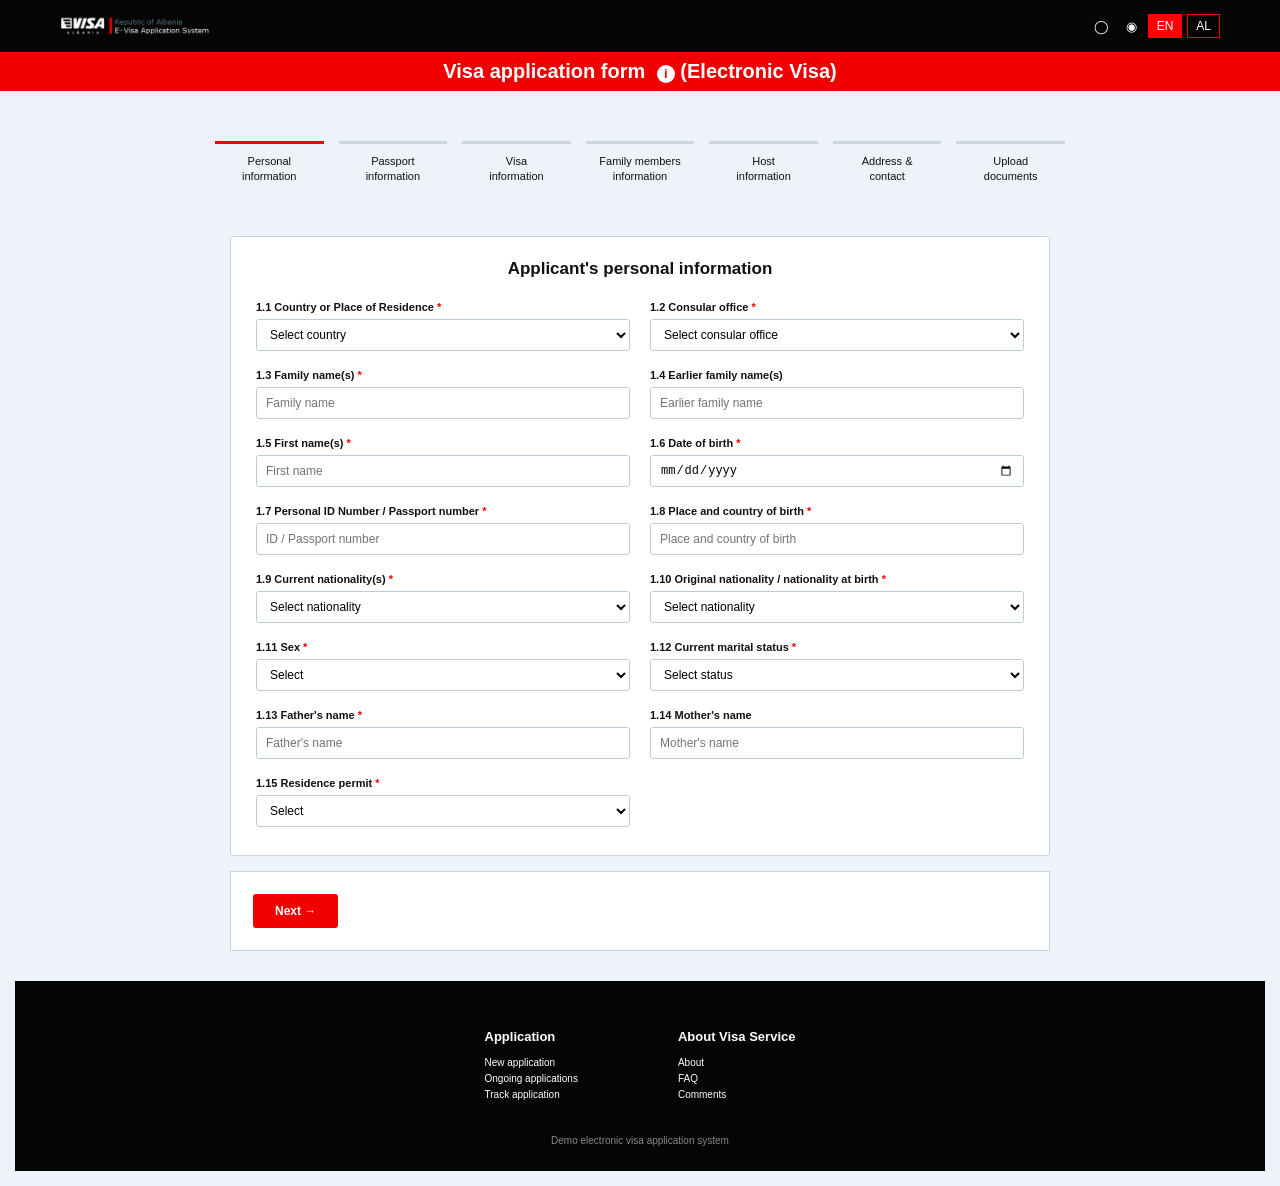
<file: application.html>
<!DOCTYPE html>
<html>

<head>

    <meta charset="UTF-8">
    <meta name="viewport" content="width=device-width, initial-scale=1.0">

    <title>Visa Application - Demo</title>

    <link rel="stylesheet" href="./css/apply.css">

</head>
<body>

<!-- =========================
     TOP HEADER
========================= -->

<header class="top-header">

    <div class="header-inner">

        <a href="./index.html" class="logo-link">
            <img src="./img/main.png" alt="Visa Service" class="logo">
        </a>

        <div class="header-right">

            <button class="icon-btn">◯</button>
            <button class="icon-btn">◉</button>

            <button class="language active">EN</button>
            <button class="language">AL</button>

        </div>

    </div>

</header>


<!-- RED TITLE BAR -->

<div class="title-bar">

    <h1>
        Visa application form
        <span class="info-icon">i</span>
        <span>(Electronic Visa)</span>
    </h1>

</div>


<!-- =========================
     7 STEP NAVIGATION
========================= -->

<section class="steps-wrapper">
<!-- =========================
     7 STEP NAVIGATION
========================= -->

<section class="steps-wrapper">

    <div class="steps">

        <div class="step active">
            <div class="step-line"></div>
            <span>Personal<br>information</span>
        </div>

        <div class="step">
            <div class="step-line"></div>
            <span>Passport<br>information</span>
        </div>

        <div class="step">
            <div class="step-line"></div>
            <span>Visa<br>information</span>
        </div>

        <div class="step">
            <div class="step-line"></div>
            <span>Family members<br>information</span>
        </div>

        <div class="step">
            <div class="step-line"></div>
            <span>Host<br>information</span>
        </div>

        <div class="step">
            <div class="step-line"></div>
            <span>Address &amp;<br>contact</span>
        </div>

        <div class="step">
            <div class="step-line"></div>
            <span>Upload<br>documents</span>
        </div>

    </div>

</section>


<!-- =========================
     STEP 2: PERSONAL INFORMATION
========================= -->

<main class="application-container">

    <form id="personalForm">

        <div class="form-card" id="personalStep">

            <h2>Applicant's personal information</h2>


            <div class="form-grid">

                <!-- 1.1 -->
                <div class="field">
                    <label>
                        1.1 Country or Place of Residence
                        <span class="required">*</span>
                    </label>

<select required>
    <option value="">Select country</option>
    <option>Afghanistan</option>
    <option>Albania</option>
    <option>Algeria</option>
    <option>Andorra</option>
    <option>Angola</option>
    <option>Antigua and Barbuda</option>
    <option>Argentina</option>
    <option>Armenia</option>
    <option>Australia</option>
    <option>Austria</option>
    <option>Azerbaijan</option>
    <option>Bahamas</option>
    <option>Bahrain</option>
    <option>Bangladesh</option>
    <option>Barbados</option>
    <option>Belarus</option>
    <option>Belgium</option>
    <option>Belize</option>
    <option>Benin</option>
    <option>Bhutan</option>
    <option>Bolivia</option>
    <option>Bosnia and Herzegovina</option>
    <option>Botswana</option>
    <option>Brazil</option>
    <option>Brunei</option>
    <option>Bulgaria</option>
    <option>Burkina Faso</option>
    <option>Burundi</option>
    <option>Cabo Verde</option>
    <option>Cambodia</option>
    <option>Cameroon</option>
    <option>Canada</option>
    <option>Central African Republic</option>
    <option>Chad</option>
    <option>Chile</option>
    <option>China</option>
    <option>Colombia</option>
    <option>Comoros</option>
    <option>Congo</option>
    <option>Costa Rica</option>
    <option>Côte d'Ivoire</option>
    <option>Croatia</option>
    <option>Cuba</option>
    <option>Cyprus</option>
    <option>Czechia</option>
    <option>Denmark</option>
    <option>Djibouti</option>
    <option>Dominica</option>
    <option>Dominican Republic</option>
    <option>Ecuador</option>
    <option>Egypt</option>
    <option>El Salvador</option>
    <option>Equatorial Guinea</option>
    <option>Eritrea</option>
    <option>Estonia</option>
    <option>Eswatini</option>
    <option>Ethiopia</option>
    <option>Fiji</option>
    <option>Finland</option>
    <option>France</option>
    <option>Gabon</option>
    <option>Gambia</option>
    <option>Georgia</option>
    <option>Germany</option>
    <option>Ghana</option>
    <option>Greece</option>
    <option>Grenada</option>
    <option>Guatemala</option>
    <option>Guinea</option>
    <option>Guinea-Bissau</option>
    <option>Guyana</option>
    <option>Haiti</option>
    <option>Honduras</option>
    <option>Hungary</option>
    <option>Iceland</option>
    <option>India</option>
    <option>Indonesia</option>
    <option>Iran</option>
    <option>Iraq</option>
    <option>Ireland</option>
    <option>Israel</option>
    <option>Italy</option>
    <option>Jamaica</option>
    <option>Japan</option>
    <option>Jordan</option>
    <option>Kazakhstan</option>
    <option>Kenya</option>
    <option>Kiribati</option>
    <option>Kuwait</option>
    <option>Kyrgyzstan</option>
    <option>Laos</option>
    <option>Latvia</option>
    <option>Lebanon</option>
    <option>Lesotho</option>
    <option>Liberia</option>
    <option>Libya</option>
    <option>Liechtenstein</option>
    <option>Lithuania</option>
    <option>Luxembourg</option>
    <option>Madagascar</option>
    <option>Malawi</option>
    <option>Malaysia</option>
    <option>Maldives</option>
    <option>Mali</option>
    <option>Malta</option>
    <option>Marshall Islands</option>
    <option>Mauritania</option>
    <option>Mauritius</option>
    <option>Mexico</option>
    <option>Micronesia</option>
    <option>Moldova</option>
    <option>Monaco</option>
    <option>Mongolia</option>
    <option>Montenegro</option>
    <option>Morocco</option>
    <option>Mozambique</option>
    <option>Myanmar</option>
    <option>Namibia</option>
    <option>Nauru</option>
    <option>Nepal</option>
    <option>Netherlands</option>
    <option>New Zealand</option>
    <option>Nicaragua</option>
    <option>Niger</option>
    <option>Nigeria</option>
    <option>North Korea</option>
    <option>North Macedonia</option>
    <option>Norway</option>
    <option>Oman</option>
    <option>Pakistan</option>
    <option>Palau</option>
    <option>Palestine</option>
    <option>Panama</option>
    <option>Papua New Guinea</option>
    <option>Paraguay</option>
    <option>Peru</option>
    <option>Philippines</option>
    <option>Poland</option>
    <option>Portugal</option>
    <option>Qatar</option>
    <option>Romania</option>
    <option>Russia</option>
    <option>Rwanda</option>
    <option>Saint Kitts and Nevis</option>
    <option>Saint Lucia</option>
    <option>Saint Vincent and the Grenadines</option>
    <option>Samoa</option>
    <option>San Marino</option>
    <option>Sao Tome and Principe</option>
    <option>Saudi Arabia</option>
    <option>Senegal</option>
    <option>Serbia</option>
    <option>Seychelles</option>
    <option>Sierra Leone</option>
    <option>Singapore</option>
    <option>Slovakia</option>
    <option>Slovenia</option>
    <option>Solomon Islands</option>
    <option>Somalia</option>
    <option>South Africa</option>
    <option>South Korea</option>
    <option>South Sudan</option>
    <option>Spain</option>
    <option>Sri Lanka</option>
    <option>Sudan</option>
    <option>Suriname</option>
    <option>Sweden</option>
    <option>Switzerland</option>
    <option>Syria</option>
    <option>Tajikistan</option>
    <option>Tanzania</option>
    <option>Thailand</option>
    <option>Timor-Leste</option>
    <option>Togo</option>
    <option>Tonga</option>
    <option>Trinidad and Tobago</option>
    <option>Tunisia</option>
    <option>Türkiye</option>
    <option>Turkmenistan</option>
    <option>Tuvalu</option>
    <option>Uganda</option>
    <option>Ukraine</option>
    <option>United Arab Emirates</option>
    <option>United Kingdom</option>
    <option>United States</option>
    <option>Uruguay</option>
    <option>Uzbekistan</option>
    <option>Vanuatu</option>
    <option>Vatican City</option>
    <option>Venezuela</option>
    <option>Vietnam</option>
    <option>Yemen</option>
    <option>Zambia</option>
    <option>Zimbabwe</option>
</select>
                </div>


                <!-- 1.2 -->
                <div class="field">
                    <label>
                        1.2 Consular office
                        <span class="required">*</span>
                    </label>

                    <select required>
        <option value="">Select consular office</option>

        <option value="tirana">Tirana</option>
        <option value="istanbul">Istanbul</option>
        <option value="athens">Athens</option>
        <option value="rome">Rome</option>
        <option value="berlin">Berlin</option>
        <option value="paris">Paris</option>
        <option value="london">London</option>
        <option value="vienna">Vienna</option>
        <option value="brussels">Brussels</option>
        <option value="sofia">Sofia</option>
        <option value="belgrade">Belgrade</option>
        <option value="skopje">Skopje</option>
        <option value="podgorica">Podgorica</option>
        <option value="pristina">Pristina</option>
        <option value="bucharest">Bucharest</option>
        <option value="budapest">Budapest</option>
        <option value="warsaw">Warsaw</option>
        <option value="madrid">Madrid</option>
        <option value="lisbon">Lisbon</option>
        <option value="zagreb">Zagreb</option>
        <option value="sarajevo">Sarajevo</option>
        <option value="ankara">Ankara</option>
        <option value="new-delhi">New Delhi</option>
        <option value="islamabad">Islamabad</option>
        <option value="beijing">Beijing</option>
        <option value="tokyo">Tokyo</option>
        <option value="washington">Washington, D.C.</option>
        <option value="ottawa">Ottawa</option>
        <option value="canberra">Canberra</option>
                    </select>
                </div>


                <!-- 1.3 -->
                <div class="field">
                    <label>
                        1.3 Family name(s)
                        <span class="required">*</span>
                    </label>

                    <input type="text" placeholder="Family name" required>
                </div>


                <!-- 1.4 -->
                <div class="field">
                    <label>1.4 Earlier family name(s)</label>

                    <input type="text" placeholder="Earlier family name" required>
                </div>


                <!-- 1.5 -->
                <div class="field">
                    <label>
                        1.5 First name(s)
                        <span class="required">*</span>
                    </label>

                    <input type="text" placeholder="First name" required>
                </div>


                <!-- 1.6 -->
                <div class="field">
                    <label>
                        1.6 Date of birth
                        <span class="required">*</span>
                    </label>

                    <input type="date" required>
                </div>


                <!-- 1.7 -->
                <div class="field">
                    <label>
                        1.7 Personal ID Number / Passport number
                        <span class="required">*</span>
                    </label>

                    <input type="text" placeholder="ID / Passport number" required>
                </div>


                <!-- 1.8 -->
                <div class="field">
                    <label>
                        1.8 Place and country of birth
                        <span class="required">*</span>
                    </label>

                    <input type="text" placeholder="Place and country of birth" required>
                </div>


                <!-- 1.9 -->
                <div class="field">
                    <label>
                        1.9 Current nationality(s)
                        <span class="required">*</span>
                    </label>

                    <select required>
                        <option value="">Select nationality</option>
    <option>Afghanistan</option>
    <option>Albania</option>
    <option>Algeria</option>
    <option>Andorra</option>
    <option>Angola</option>
    <option>Antigua and Barbuda</option>
    <option>Argentina</option>
    <option>Armenia</option>
    <option>Australia</option>
    <option>Austria</option>
    <option>Azerbaijan</option>
    <option>Bahamas</option>
    <option>Bahrain</option>
    <option>Bangladesh</option>
    <option>Barbados</option>
    <option>Belarus</option>
    <option>Belgium</option>
    <option>Belize</option>
    <option>Benin</option>
    <option>Bhutan</option>
    <option>Bolivia</option>
    <option>Bosnia and Herzegovina</option>
    <option>Botswana</option>
    <option>Brazil</option>
    <option>Brunei</option>
    <option>Bulgaria</option>
    <option>Burkina Faso</option>
    <option>Burundi</option>
    <option>Cabo Verde</option>
    <option>Cambodia</option>
    <option>Cameroon</option>
    <option>Canada</option>
    <option>Central African Republic</option>
    <option>Chad</option>
    <option>Chile</option>
    <option>China</option>
    <option>Colombia</option>
    <option>Comoros</option>
    <option>Congo</option>
    <option>Costa Rica</option>
    <option>Côte d'Ivoire</option>
    <option>Croatia</option>
    <option>Cuba</option>
    <option>Cyprus</option>
    <option>Czechia</option>
    <option>Denmark</option>
    <option>Djibouti</option>
    <option>Dominica</option>
    <option>Dominican Republic</option>
    <option>Ecuador</option>
    <option>Egypt</option>
    <option>El Salvador</option>
    <option>Equatorial Guinea</option>
    <option>Eritrea</option>
    <option>Estonia</option>
    <option>Eswatini</option>
    <option>Ethiopia</option>
    <option>Fiji</option>
    <option>Finland</option>
    <option>France</option>
    <option>Gabon</option>
    <option>Gambia</option>
    <option>Georgia</option>
    <option>Germany</option>
    <option>Ghana</option>
    <option>Greece</option>
    <option>Grenada</option>
    <option>Guatemala</option>
    <option>Guinea</option>
    <option>Guinea-Bissau</option>
    <option>Guyana</option>
    <option>Haiti</option>
    <option>Honduras</option>
    <option>Hungary</option>
    <option>Iceland</option>
    <option>India</option>
    <option>Indonesia</option>
    <option>Iran</option>
    <option>Iraq</option>
    <option>Ireland</option>
    <option>Israel</option>
    <option>Italy</option>
    <option>Jamaica</option>
    <option>Japan</option>
    <option>Jordan</option>
    <option>Kazakhstan</option>
    <option>Kenya</option>
    <option>Kiribati</option>
    <option>Kuwait</option>
    <option>Kyrgyzstan</option>
    <option>Laos</option>
    <option>Latvia</option>
    <option>Lebanon</option>
    <option>Lesotho</option>
    <option>Liberia</option>
    <option>Libya</option>
    <option>Liechtenstein</option>
    <option>Lithuania</option>
    <option>Luxembourg</option>
    <option>Madagascar</option>
    <option>Malawi</option>
    <option>Malaysia</option>
    <option>Maldives</option>
    <option>Mali</option>
    <option>Malta</option>
    <option>Marshall Islands</option>
    <option>Mauritania</option>
    <option>Mauritius</option>
    <option>Mexico</option>
    <option>Micronesia</option>
    <option>Moldova</option>
    <option>Monaco</option>
    <option>Mongolia</option>
    <option>Montenegro</option>
    <option>Morocco</option>
    <option>Mozambique</option>
    <option>Myanmar</option>
    <option>Namibia</option>
    <option>Nauru</option>
    <option>Nepal</option>
    <option>Netherlands</option>
    <option>New Zealand</option>
    <option>Nicaragua</option>
    <option>Niger</option>
    <option>Nigeria</option>
    <option>North Korea</option>
    <option>North Macedonia</option>
    <option>Norway</option>
    <option>Oman</option>
    <option>Pakistan</option>
    <option>Palau</option>
    <option>Palestine</option>
    <option>Panama</option>
    <option>Papua New Guinea</option>
    <option>Paraguay</option>
    <option>Peru</option>
    <option>Philippines</option>
    <option>Poland</option>
    <option>Portugal</option>
    <option>Qatar</option>
    <option>Romania</option>
    <option>Russia</option>
    <option>Rwanda</option>
    <option>Saint Kitts and Nevis</option>
    <option>Saint Lucia</option>
    <option>Saint Vincent and the Grenadines</option>
    <option>Samoa</option>
    <option>San Marino</option>
    <option>Sao Tome and Principe</option>
    <option>Saudi Arabia</option>
    <option>Senegal</option>
    <option>Serbia</option>
    <option>Seychelles</option>
    <option>Sierra Leone</option>
    <option>Singapore</option>
    <option>Slovakia</option>
    <option>Slovenia</option>
    <option>Solomon Islands</option>
    <option>Somalia</option>
    <option>South Africa</option>
    <option>South Korea</option>
    <option>South Sudan</option>
    <option>Spain</option>
    <option>Sri Lanka</option>
    <option>Sudan</option>
    <option>Suriname</option>
    <option>Sweden</option>
    <option>Switzerland</option>
    <option>Syria</option>
    <option>Tajikistan</option>
    <option>Tanzania</option>
    <option>Thailand</option>
    <option>Timor-Leste</option>
    <option>Togo</option>
    <option>Tonga</option>
    <option>Trinidad and Tobago</option>
    <option>Tunisia</option>
    <option>Türkiye</option>
    <option>Turkmenistan</option>
    <option>Tuvalu</option>
    <option>Uganda</option>
    <option>Ukraine</option>
    <option>United Arab Emirates</option>
    <option>United Kingdom</option>
    <option>United States</option>
    <option>Uruguay</option>
    <option>Uzbekistan</option>
    <option>Vanuatu</option>
    <option>Vatican City</option>
    <option>Venezuela</option>
    <option>Vietnam</option>
    <option>Yemen</option>
    <option>Zambia</option>
    <option>Zimbabwe</option>
                    </select>
                </div>


                <!-- 1.10 -->
                <div class="field">
                    <label>
                        1.10 Original nationality / nationality at birth
                        <span class="required">*</span>
                    </label>

                    <select required>
                        <option value="">Select nationality</option>
    <option>Afghanistan</option>
    <option>Albania</option>
    <option>Algeria</option>
    <option>Andorra</option>
    <option>Angola</option>
    <option>Antigua and Barbuda</option>
    <option>Argentina</option>
    <option>Armenia</option>
    <option>Australia</option>
    <option>Austria</option>
    <option>Azerbaijan</option>
    <option>Bahamas</option>
    <option>Bahrain</option>
    <option>Bangladesh</option>
    <option>Barbados</option>
    <option>Belarus</option>
    <option>Belgium</option>
    <option>Belize</option>
    <option>Benin</option>
    <option>Bhutan</option>
    <option>Bolivia</option>
    <option>Bosnia and Herzegovina</option>
    <option>Botswana</option>
    <option>Brazil</option>
    <option>Brunei</option>
    <option>Bulgaria</option>
    <option>Burkina Faso</option>
    <option>Burundi</option>
    <option>Cabo Verde</option>
    <option>Cambodia</option>
    <option>Cameroon</option>
    <option>Canada</option>
    <option>Central African Republic</option>
    <option>Chad</option>
    <option>Chile</option>
    <option>China</option>
    <option>Colombia</option>
    <option>Comoros</option>
    <option>Congo</option>
    <option>Costa Rica</option>
    <option>Côte d'Ivoire</option>
    <option>Croatia</option>
    <option>Cuba</option>
    <option>Cyprus</option>
    <option>Czechia</option>
    <option>Denmark</option>
    <option>Djibouti</option>
    <option>Dominica</option>
    <option>Dominican Republic</option>
    <option>Ecuador</option>
    <option>Egypt</option>
    <option>El Salvador</option>
    <option>Equatorial Guinea</option>
    <option>Eritrea</option>
    <option>Estonia</option>
    <option>Eswatini</option>
    <option>Ethiopia</option>
    <option>Fiji</option>
    <option>Finland</option>
    <option>France</option>
    <option>Gabon</option>
    <option>Gambia</option>
    <option>Georgia</option>
    <option>Germany</option>
    <option>Ghana</option>
    <option>Greece</option>
    <option>Grenada</option>
    <option>Guatemala</option>
    <option>Guinea</option>
    <option>Guinea-Bissau</option>
    <option>Guyana</option>
    <option>Haiti</option>
    <option>Honduras</option>
    <option>Hungary</option>
    <option>Iceland</option>
    <option>India</option>
    <option>Indonesia</option>
    <option>Iran</option>
    <option>Iraq</option>
    <option>Ireland</option>
    <option>Israel</option>
    <option>Italy</option>
    <option>Jamaica</option>
    <option>Japan</option>
    <option>Jordan</option>
    <option>Kazakhstan</option>
    <option>Kenya</option>
    <option>Kiribati</option>
    <option>Kuwait</option>
    <option>Kyrgyzstan</option>
    <option>Laos</option>
    <option>Latvia</option>
    <option>Lebanon</option>
    <option>Lesotho</option>
    <option>Liberia</option>
    <option>Libya</option>
    <option>Liechtenstein</option>
    <option>Lithuania</option>
    <option>Luxembourg</option>
    <option>Madagascar</option>
    <option>Malawi</option>
    <option>Malaysia</option>
    <option>Maldives</option>
    <option>Mali</option>
    <option>Malta</option>
    <option>Marshall Islands</option>
    <option>Mauritania</option>
    <option>Mauritius</option>
    <option>Mexico</option>
    <option>Micronesia</option>
    <option>Moldova</option>
    <option>Monaco</option>
    <option>Mongolia</option>
    <option>Montenegro</option>
    <option>Morocco</option>
    <option>Mozambique</option>
    <option>Myanmar</option>
    <option>Namibia</option>
    <option>Nauru</option>
    <option>Nepal</option>
    <option>Netherlands</option>
    <option>New Zealand</option>
    <option>Nicaragua</option>
    <option>Niger</option>
    <option>Nigeria</option>
    <option>North Korea</option>
    <option>North Macedonia</option>
    <option>Norway</option>
    <option>Oman</option>
    <option>Pakistan</option>
    <option>Palau</option>
    <option>Palestine</option>
    <option>Panama</option>
    <option>Papua New Guinea</option>
    <option>Paraguay</option>
    <option>Peru</option>
    <option>Philippines</option>
    <option>Poland</option>
    <option>Portugal</option>
    <option>Qatar</option>
    <option>Romania</option>
    <option>Russia</option>
    <option>Rwanda</option>
    <option>Saint Kitts and Nevis</option>
    <option>Saint Lucia</option>
    <option>Saint Vincent and the Grenadines</option>
    <option>Samoa</option>
    <option>San Marino</option>
    <option>Sao Tome and Principe</option>
    <option>Saudi Arabia</option>
    <option>Senegal</option>
    <option>Serbia</option>
    <option>Seychelles</option>
    <option>Sierra Leone</option>
    <option>Singapore</option>
    <option>Slovakia</option>
    <option>Slovenia</option>
    <option>Solomon Islands</option>
    <option>Somalia</option>
    <option>South Africa</option>
    <option>South Korea</option>
    <option>South Sudan</option>
    <option>Spain</option>
    <option>Sri Lanka</option>
    <option>Sudan</option>
    <option>Suriname</option>
    <option>Sweden</option>
    <option>Switzerland</option>
    <option>Syria</option>
    <option>Tajikistan</option>
    <option>Tanzania</option>
    <option>Thailand</option>
    <option>Timor-Leste</option>
    <option>Togo</option>
    <option>Tonga</option>
    <option>Trinidad and Tobago</option>
    <option>Tunisia</option>
    <option>Türkiye</option>
    <option>Turkmenistan</option>
    <option>Tuvalu</option>
    <option>Uganda</option>
    <option>Ukraine</option>
    <option>United Arab Emirates</option>
    <option>United Kingdom</option>
    <option>United States</option>
    <option>Uruguay</option>
    <option>Uzbekistan</option>
    <option>Vanuatu</option>
    <option>Vatican City</option>
    <option>Venezuela</option>
    <option>Vietnam</option>
    <option>Yemen</option>
    <option>Zambia</option>
    <option>Zimbabwe</option>
                    </select>
                </div>


                <!-- 1.11 -->
                <div class="field">
                    <label>
                        1.11 Sex
                        <span class="required">*</span>
                    </label>

                    <select required>
                        <option value="">Select</option>
                        <option>Male</option>
                        <option>Female</option>
                    </select>
                </div>


                <!-- 1.12 -->
                <div class="field">
                    <label>
                        1.12 Current marital status
                        <span class="required">*</span>
                    </label>

                    <select required>
                        <option value="">Select status</option>
                        <option>Single</option>
                        <option>Married</option>
                        <option>Divorced</option>
                        <option>Widowed</option>
                    </select>
                </div>


                <!-- 1.13 -->
                <div class="field">
                    <label>
                        1.13 Father's name
                        <span class="required">*</span>
                    </label>

                    <input type="text" placeholder="Father's name" required>
                </div>


                <!-- 1.14 -->
                <div class="field">
                    <label>1.14 Mother's name</label>

                    <input type="text" placeholder="Mother's name" required>
                </div>


                <!-- 1.15 -->
                <div class="field">
                    <label>
                        1.15 Residence permit
                        <span class="required">*</span>
                    </label>

                    <select required>
                        <option value="">Select</option>
                        <option>Yes</option>
                        <option>No</option>
                    </select>
                </div>

            </div>

        </div>


        <!-- NEXT BUTTON -->

        <div class="navigation-card">

            <button type="button" id="nextButton" class="next-button">
                Next →
            </button>

        </div>
<!-- =========================
     STEP 3 - PASSPORT INFORMATION
========================= -->

<div class="form-card" id="passportStep" style="display:none;">

    <h2>Applicant's passport information</h2>

    <div class="form-grid">

        <div class="field">
            <label>
                2.1 Passport type
                <span class="required">*</span>
            </label>

            <select id="passportType" required>
                <option value="">Select passport type</option>
                <option>Ordinary passport</option>
                <option>Diplomatic passport</option>
                <option>Official passport</option>
                <option>Service passport</option>
                <option>Special passport</option>
            </select>
        </div>


        <div class="field">
            <label>
                2.2 Passport number
                <span class="required">*</span>
            </label>

            <input
                type="text"
                id="passportNumber"
                placeholder="Enter passport number"
                required
            >
        </div>


        <div class="field">
            <label>
                2.3 Issuing country
                <span class="required">*</span>
            </label>

            <select id="issuingCountry" required>
                <option value="">Select issuing country</option>
                <option>Afghanistan</option>
                <option>Albania</option>
                <option>Australia</option>
                <option>Austria</option>
                <option>Belgium</option>
                <option>Canada</option>
                <option>China</option>
                <option>Denmark</option>
                <option>France</option>
                <option>Germany</option>
                <option>Greece</option>
                <option>India</option>
                <option>Italy</option>
                <option>Netherlands</option>
                <option>New Zealand</option>
                <option>Norway</option>
                <option>Pakistan</option>
                <option>Poland</option>
                <option>Portugal</option>
                <option>Saudi Arabia</option>
                <option>Serbia</option>
                <option>Spain</option>
                <option>Sweden</option>
                <option>Switzerland</option>
                <option>Türkiye</option>
                <option>United Arab Emirates</option>
                <option>United Kingdom</option>
                <option>United States</option>
            </select>
        </div>


        <div class="field">
            <label>
                2.4 Issuing authority
                <span class="required">*</span>
            </label>

            <input
                type="text"
                id="issuingAuthority"
                placeholder="Enter issuing authority"
                required
            >
        </div>


        <div class="field">
            <label>
                2.5 Date of issue
                <span class="required">*</span>
            </label>

            <input type="date" id="issueDate" required>
        </div>


        <div class="field">
            <label>
                2.6 Date of expiry
                <span class="required">*</span>
            </label>

            <input type="date" id="expiryDate" required>
        </div>


        <div class="field">
            <label>
                2.7 Place of issue
                <span class="required">*</span>
            </label>

            <input
                type="text"
                id="placeOfIssue"
                placeholder="Enter place of issue"
                required
            >
        </div>


        <div class="field">
            <label>
                2.8 Previous passport
            </label>

            <select id="previousPassport">
                <option value="">Select</option>
                <option>Yes</option>
                <option>No</option>
            </select>
        </div>

    </div>

    <div class="navigation-card">

        <button
            type="button"
            id="backToPersonal"
            class="next-button"
        >
            ← Back
        </button>

        <button
            type="button"
            id="passportNextButton"
            class="next-button"
        >
            Next →
        </button>

    </div>

</div>
<!-- =========================================
     STEP 3 — VISA INFORMATION
========================================= -->

<div class="form-card" id="visaStep" style="display:none;">

    <h2>Visa information</h2>

    <div class="form-grid">

        <!-- 3.1 -->
        <div class="field">
            <label>
                3.1 Visa type
                <span class="required">*</span>
            </label>

            <select id="visaType" required>
                <option value="">Select visa type</option>
                <option>Electronic Visa</option>
                <option>Visa Type "A"</option>
                <option>Visa Type "C"</option>
                <option>Visa Type "D"</option>
            </select>
        </div>


        <!-- 3.2 -->
        <div class="field">
            <label>
                3.2 Purpose of travel
                <span class="required">*</span>
            </label>

            <select id="travelPurpose" required>
                <option value="">Select purpose</option>
                <option>Tourism</option>
                <option>Business</option>
                <option>Family visit</option>
                <option>Study</option>
                <option>Employment</option>
                <option>Transit</option>
                <option>Other</option>
            </select>
        </div>


        <!-- 3.3 -->
        <div class="field">
            <label>
                3.3 Intended date of arrival
                <span class="required">*</span>
            </label>

            <input
                type="date"
                id="arrivalDate"
                required
            >
        </div>


        <!-- 3.4 -->
        <div class="field">
            <label>
                3.4 Intended date of departure
                <span class="required">*</span>
            </label>

            <input
                type="date"
                id="departureDate"
                required
            >
        </div>


        <!-- 3.5 -->
        <div class="field">
            <label>
                3.5 Number of entries
                <span class="required">*</span>
            </label>

            <select id="entries" required>
                <option value="">Select</option>
                <option>Single entry</option>
                <option>Double entry</option>
                <option>Multiple entries</option>
            </select>
        </div>


        <!-- 3.6 -->
        <div class="field">
            <label>
                3.6 Duration of stay
                <span class="required">*</span>
            </label>

            <input
                type="text"
                id="durationOfStay"
                placeholder="Enter duration of stay"
                required
            >
        </div>

    </div>


    <!-- NAVIGATION -->

    <div class="navigation-card">

        <button
            type="button"
            id="backToPassport"
            class="next-button"
        >
            ← Back
        </button>

        <button
            type="button"
            id="visaNextButton"
            class="next-button"
        >
            Next →
        </button>

    </div>

</div>        
<!-- =========================================
     STEP 4 — FAMILY MEMBERS INFORMATION
========================================= -->

<div class="form-card" id="familyStep" style="display:none;">

    <h2>Family members information</h2>


    <!-- =====================================
         FATHER INFORMATION
    ====================================== -->

    <div class="family-subsection">

        <h3>Father information</h3>

        <div class="form-grid">

            <div class="field">
                <label>4.1 Father's last name</label>

                <input
                    type="text"
                    id="fatherLastName"
                    placeholder="Last name"
                >
            </div>

            <div class="field">
                <label>4.2 Father's first name</label>

                <input
                    type="text"
                    id="fatherFirstName"
                    placeholder="First name"
                >
            </div>

        </div>

    </div>


    <!-- =====================================
         MOTHER INFORMATION
    ====================================== -->

    <div class="family-subsection">

        <h3>Mother information</h3>

        <div class="form-grid">

            <div class="field">
                <label>4.3 Mother's last name</label>

                <input
                    type="text"
                    id="motherLastName"
                    placeholder="Last name"
                >
            </div>

            <div class="field">
                <label>4.4 Mother's first name</label>

                <input
                    type="text"
                    id="motherFirstName"
                    placeholder="First name"
                >
            </div>

        </div>

    </div>


    <!-- =====================================
         MARITAL STATUS
    ====================================== -->

    <div class="family-subsection">

        <div class="form-grid">

            <div class="field">

                <label>
                    4.5 Current marital status
                    <span class="required">*</span>
                </label>

                <select id="familyMaritalStatus" required>

                    <option value="">
                        Select status
                    </option>

                    <option value="single">
                        Single
                    </option>

                    <option value="married">
                        Married
                    </option>

                    <option value="divorced">
                        Divorced
                    </option>

                    <option value="widowed">
                        Widowed
                    </option>

                </select>

            </div>

        </div>

    </div>


    <!-- =====================================
         SPOUSE INFORMATION
         ONLY VISIBLE WHEN MARRIED
    ====================================== -->

    <div
        id="spouseSection"
        class="family-subsection"
        style="display:none;"
    >

        <h3>Spouse information</h3>

        <div class="form-grid">

            <div class="field">

                <label>
                    4.6 Spouse's last name
                    <span class="required">*</span>
                </label>

                <input
                    type="text"
                    id="spouseLastName"
                    placeholder="Last name"
                >

            </div>


            <div class="field">

                <label>
                    4.7 Spouse's first name
                    <span class="required">*</span>
                </label>

                <input
                    type="text"
                    id="spouseFirstName"
                    placeholder="First name"
                >

            </div>


            <div class="field">

                <label>
                    4.8 Spouse's date of birth
                    <span class="required">*</span>
                </label>

                <input
                    type="date"
                    id="spouseDateOfBirth"
                >

            </div>


            <div class="field">

                <label>
                    4.9 Date of marriage
                    <span class="required">*</span>
                </label>

                <input
                    type="date"
                    id="marriageDate"
                >

            </div>

        </div>

    </div>


    <!-- =====================================
         CHILDREN INFORMATION
    ====================================== -->

    <div class="family-subsection">

        <h3>Children information</h3>

        <div id="childrenContainer">

            <!-- CHILD 1 -->

            <div class="child-box">

                <h4>Child 1</h4>

                <div class="form-grid">

                    <div class="field">

                        <label>Last name</label>

                        <input
                            type="text"
                            name="childLastName[]"
                            placeholder="Last name"
                        >

                    </div>


                    <div class="field">

                        <label>First name</label>

                        <input
                            type="text"
                            name="childFirstName[]"
                            placeholder="First name"
                        >

                    </div>


                    <div class="field">

                        <label>Date of birth</label>

                        <input
                            type="date"
                            name="childDateOfBirth[]"
                        >

                    </div>


                    <div class="field">

                        <label>Sex</label>

                        <select name="childSex[]">

                            <option value="">
                                Select
                            </option>

                            <option>Male</option>

                            <option>Female</option>

                        </select>

                    </div>

                </div>

            </div>

        </div>


        <!-- ADD CHILD BUTTON -->

        <button
            type="button"
            id="addChildButton"
            class="add-child-button"
        >
            + Add another child
        </button>

    </div>


    <!-- =====================================
         NAVIGATION
    ====================================== -->

    <div class="navigation-card">

        <button
            type="button"
            id="backToVisa"
            class="next-button"
        >
            ← Back
        </button>

        <button
            type="button"
            id="familyNextButton"
            class="next-button"
        >
            Next →
        </button>

    </div>

</div>         
    </form>

</main>


<!-- FOOTER -->

<footer class="footer">

    <div class="footer-content">

        <div>
            <h3>Application</h3>
            <p>New application</p>
            <p>Ongoing applications</p>
            <p>Track application</p>
        </div>

        <div>
            <h3>About Visa Service</h3>
            <p>About</p>
            <p>FAQ</p>
            <p>Comments</p>
        </div>

    </div>

    <p class="footer-note">
        Demo electronic visa application system
    </p>

</footer>


<script>

const personalStep = document.getElementById("personalStep");
const passportStep = document.getElementById("passportStep");
const visaStep = document.getElementById("visaStep");    
const familyStep = document.getElementById("familyStep");

const nextButton = document.getElementById("nextButton");
const backButton = document.getElementById("backToPersonal");
const passportNextButton = document.getElementById("passportNextButton");

const steps = document.querySelectorAll(".steps .step");


/* =========================================
   PERSONAL INFORMATION → PASSPORT
========================================= */

nextButton.addEventListener("click", function () {

    const personalFields = personalStep.querySelectorAll(
        "input[required], select[required], textarea[required]"
    );

    for (const field of personalFields) {

        if (!field.checkValidity()) {
            field.reportValidity();
            return;
        }

    }

    personalStep.style.display = "none";
    passportStep.style.display = "block";
     
steps[0].classList.remove("active");
steps[1].classList.add("active");

    window.scrollTo({
        top: 0,
        behavior: "smooth"
    });

});


/* =========================================
   PASSPORT → PERSONAL
========================================= */

backButton.addEventListener("click", function () {

    passportStep.style.display = "none";
    personalStep.style.display = "block";
steps[1].classList.remove("active");
steps[0].classList.add("active");     

    window.scrollTo({
        top: 0,
        behavior: "smooth"
    });

});


/* =========================================
   PASSPORT NEXT
========================================= */

passportNextButton.addEventListener("click", function () {

    const passportFields = passportStep.querySelectorAll(
        "input[required], select[required]"
    );

    for (const field of passportFields) {

        if (!field.checkValidity()) {
            field.reportValidity();
            return;
        }

    }

    passportStep.style.display = "none";
    visaStep.style.display = "block";

    steps[1].classList.remove("active");
    steps[2].classList.add("active");

    window.scrollTo({
        top: 0,
        behavior: "smooth"
    });

});
/* =========================================
   VISA → PASSPORT
========================================= */

const backToPassport =
    document.getElementById("backToPassport");

backToPassport.addEventListener("click", function () {

    visaStep.style.display = "none";
    passportStep.style.display = "block";

    steps[2].classList.remove("active");
    steps[1].classList.add("active");

    window.scrollTo({
        top: 0,
        behavior: "smooth"
    });

});
/* =========================================
   VISA INFORMATION → FAMILY INFORMATION
========================================= */

visaNextButton.addEventListener("click", function () {

    const visaFields = visaStep.querySelectorAll(
        "input[required], select[required]"
    );

    for (const field of visaFields) {

        if (!field.checkValidity()) {
            field.reportValidity();
            return;
        }

    }

    visaStep.style.display = "none";
    familyStep.style.display = "block";

    steps[2].classList.remove("active");
    steps[3].classList.add("active");

    window.scrollTo({
        top: 0,
        behavior: "smooth"
    });

});
    /* =========================================
   FAMILY INFORMATION → VISA INFORMATION
========================================= */

const backToVisa =
    document.getElementById("backToVisa");

backToVisa.addEventListener("click", function () {

    familyStep.style.display = "none";
    visaStep.style.display = "block";

    steps[3].classList.remove("active");
    steps[2].classList.add("active");

    window.scrollTo({
        top: 0,
        behavior: "smooth"
    });

});
/* =========================================
   FAMILY INFORMATION → STEP 5
========================================= */

const familyNextButton =
    document.getElementById("familyNextButton");

familyNextButton.addEventListener("click", function () {

    familyStep.style.display = "none";

    /* Step 5 abhi banaya nahi hai,
       isliye filhaal message show hoga */

    alert("Family information completed successfully.");

});  
/* =========================================
   MARITAL STATUS → SPOUSE INFORMATION
========================================= */

const familyMaritalStatus =
    document.getElementById("familyMaritalStatus");

const spouseSection =
    document.getElementById("spouseSection");

familyMaritalStatus.addEventListener("change", function () {

    if (this.value === "married") {

        spouseSection.style.display = "block";

        document.getElementById("spouseLastName").required = true;
        document.getElementById("spouseFirstName").required = true;
        document.getElementById("spouseDateOfBirth").required = true;
        document.getElementById("marriageDate").required = true;

    } else {

        spouseSection.style.display = "none";

        document.getElementById("spouseLastName").required = false;
        document.getElementById("spouseFirstName").required = false;
        document.getElementById("spouseDateOfBirth").required = false;
        document.getElementById("marriageDate").required = false;

    }

});    
    
</script>

</body>
</html>
</file>
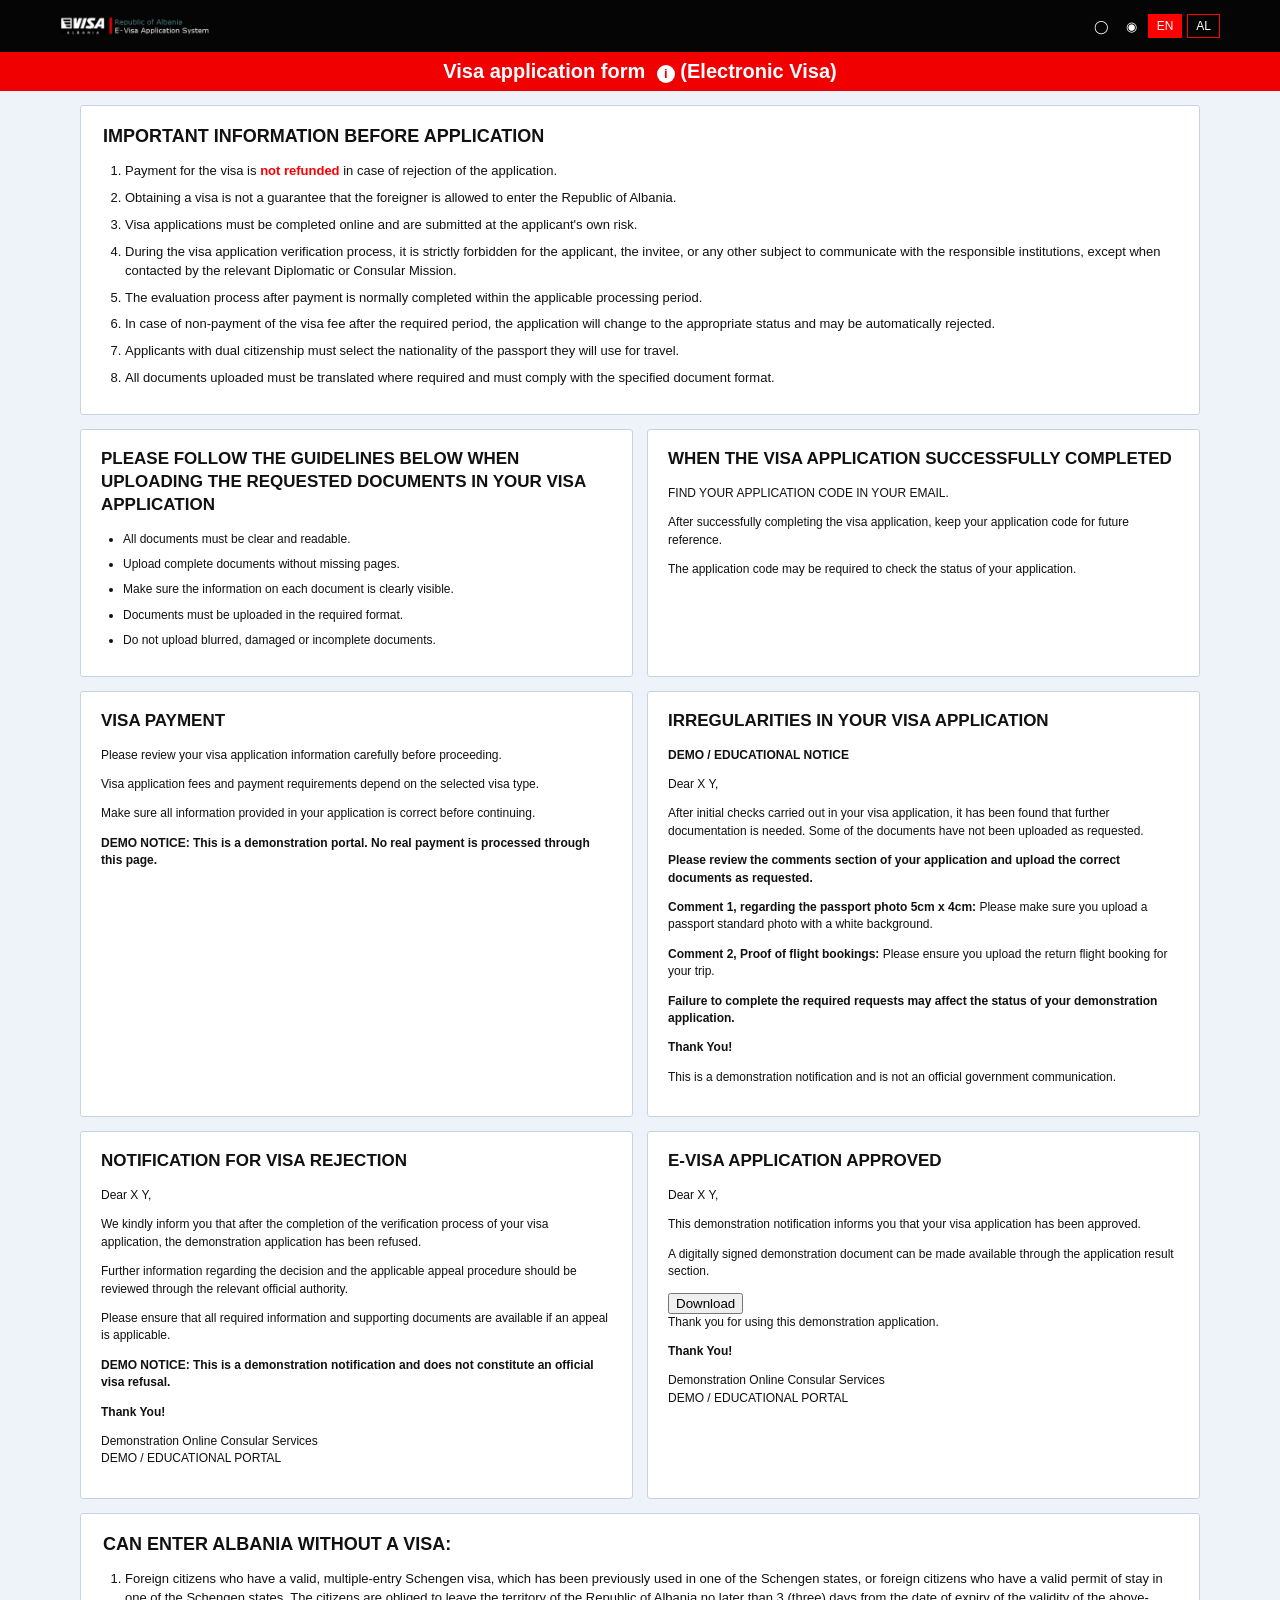
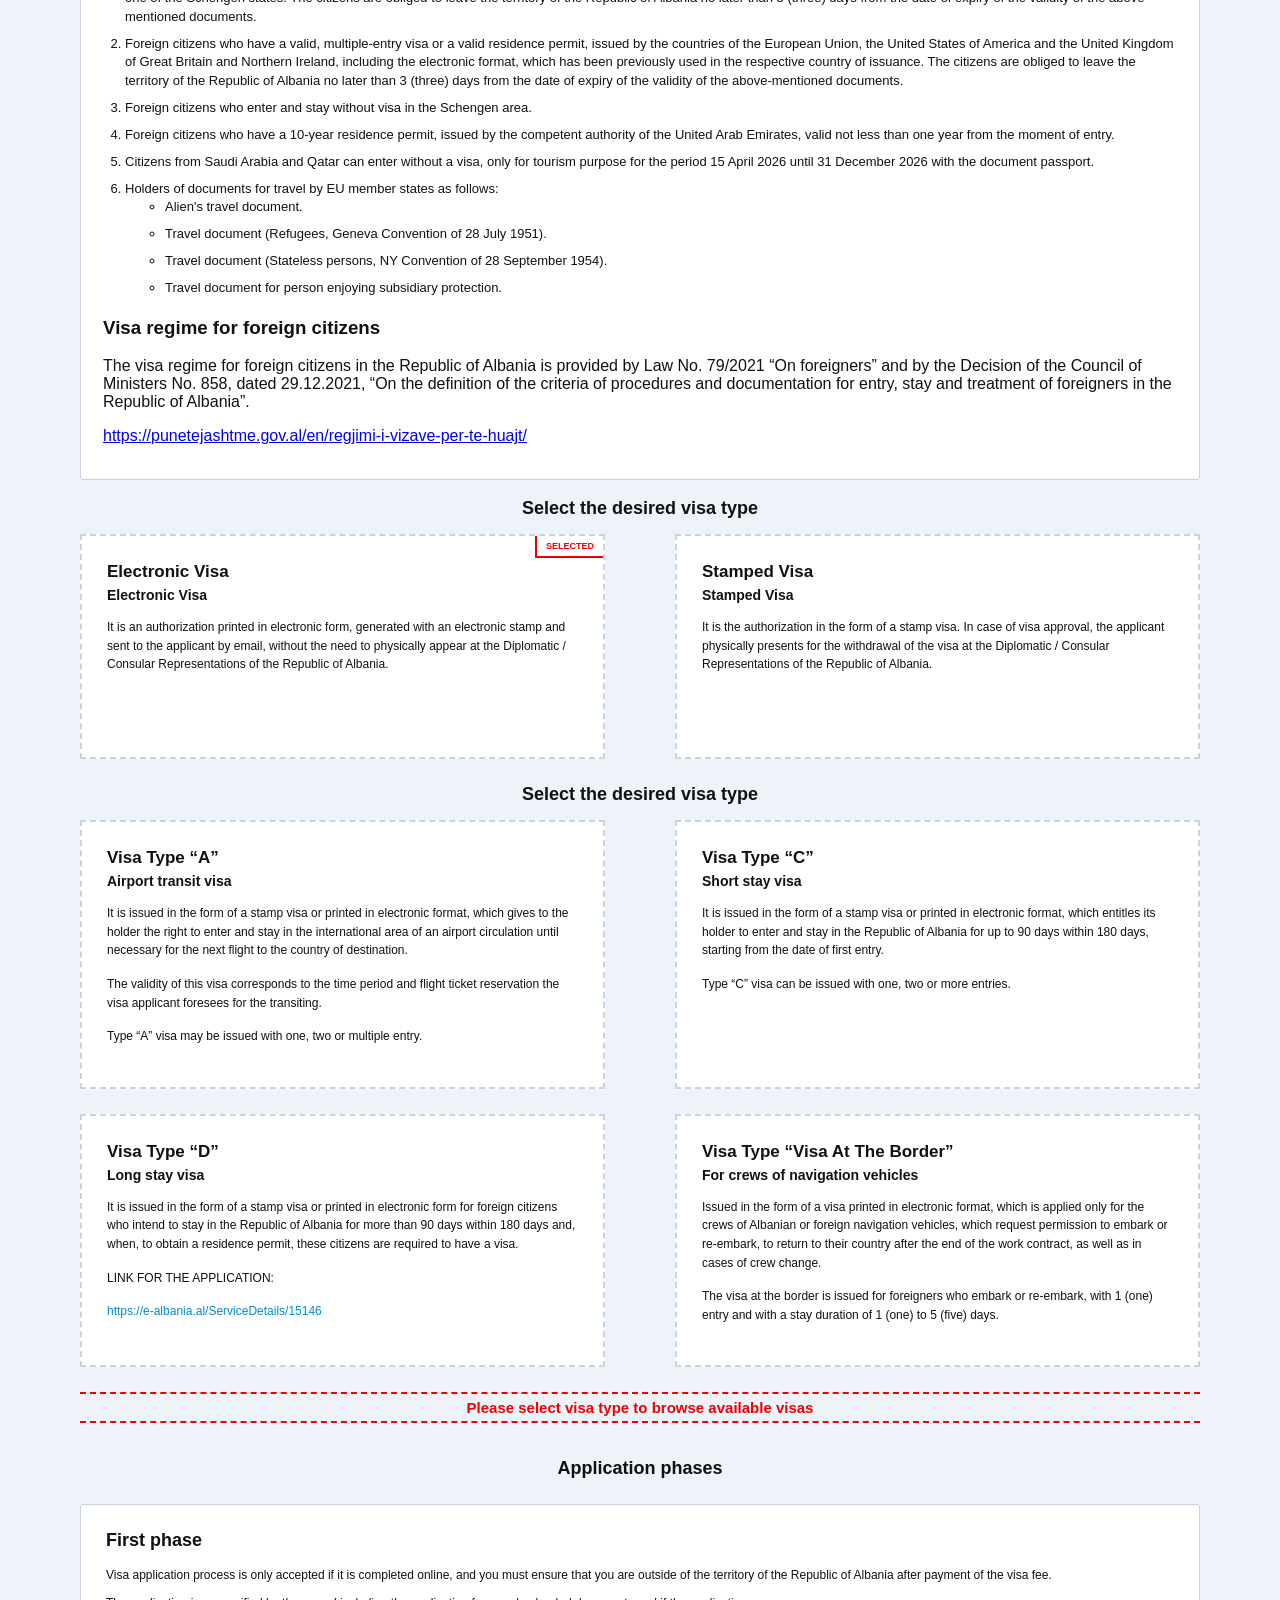
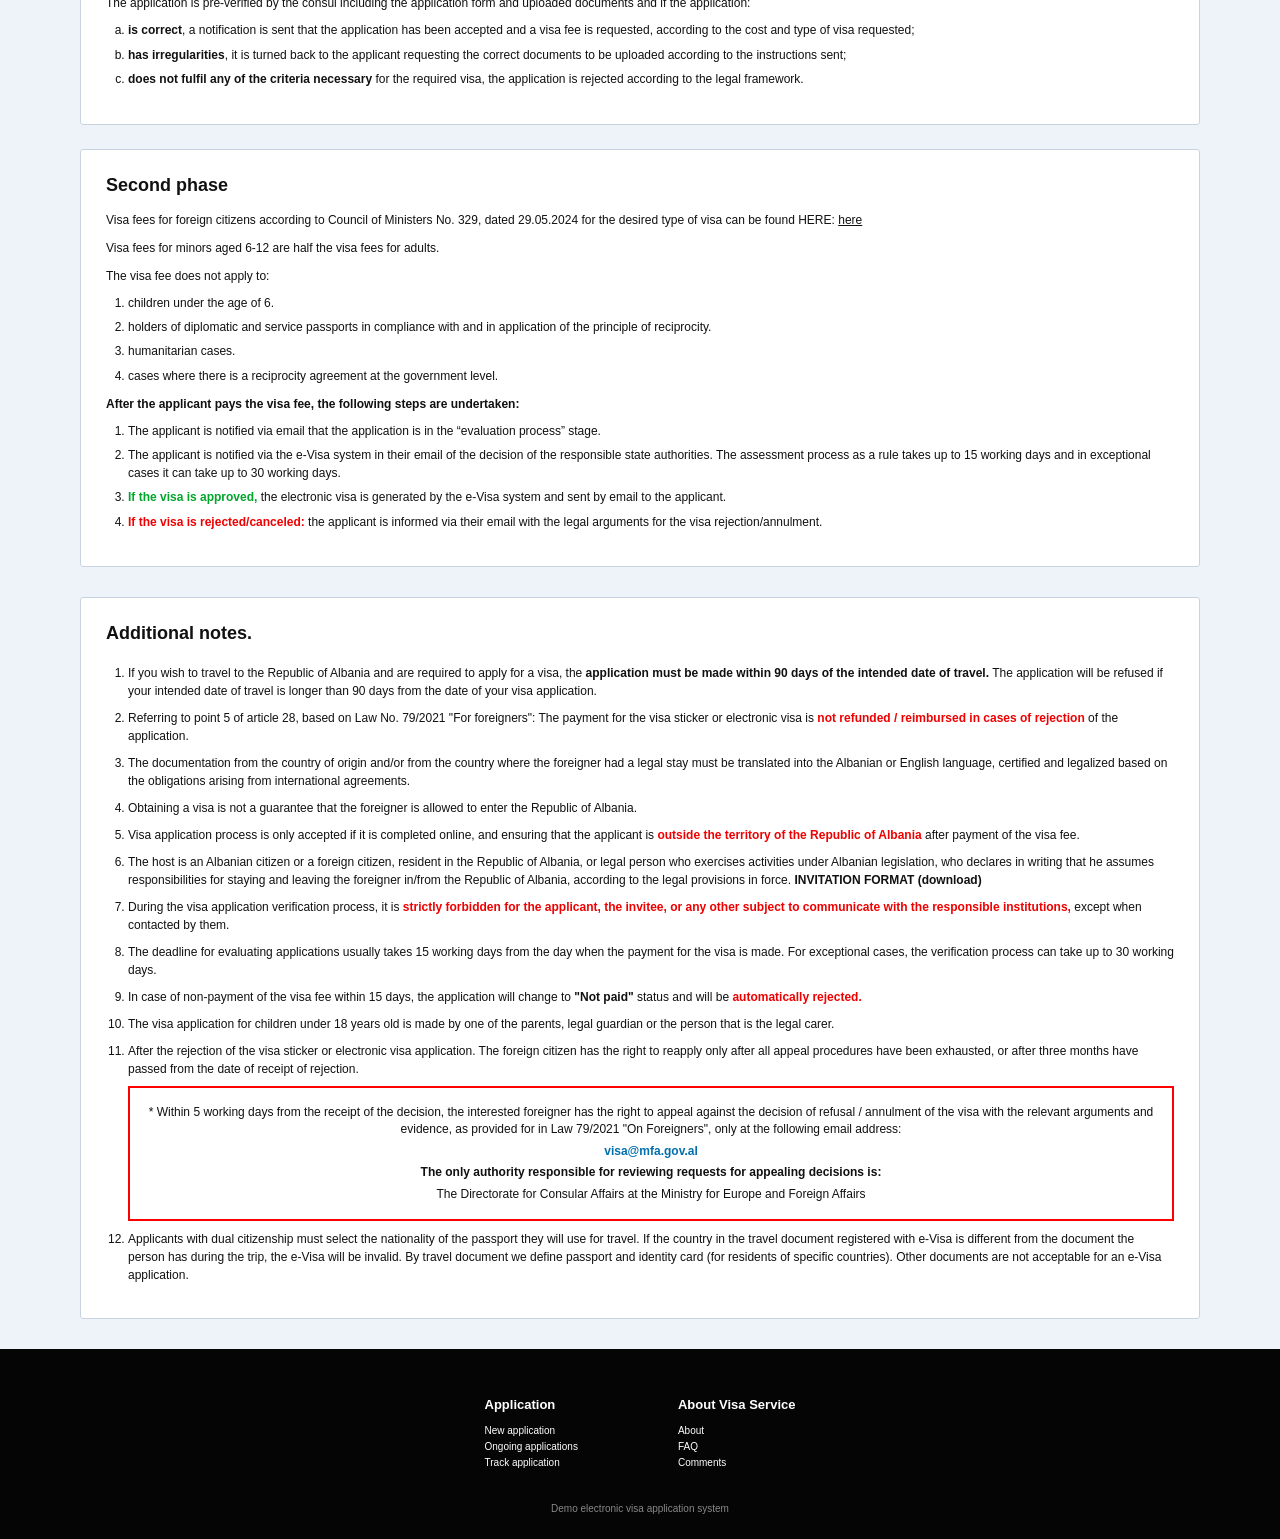
<file: apply.html>
<!DOCTYPE html>
<html lang="en">
<head>
<meta charset="UTF-8">
<meta name="viewport" content="width=device-width, initial-scale=1.0">

<title>Visa Application - Demo</title>

<link rel="icon" href="./img/favicon.png">
<link rel="stylesheet" href="./css/apply.css">
</head>

<body>

<!-- =========================
     STEP 1: TOP HEADER
========================= -->

<header class="top-header">

    <div class="header-inner">

        <a href="./index.html" class="logo-link">
            <img src="./img/main.png" alt="Visa Service" class="logo">
        </a>

        <div class="header-right">
            <button class="icon-btn">◯</button>
            <button class="icon-btn">◉</button>

            <button class="language active">EN</button>
            <button class="language">AL</button>
        </div>

    </div>

</header>


<!-- RED TITLE BAR -->

<div class="title-bar">
    <h1>
        Visa application form
        <span class="info-icon">i</span>
        <span>(Electronic Visa)</span>
    </h1>
</div>
<!-- =========================================
     STEP 2 — IMPORTANT INFORMATION
========================================= -->

<section class="info-box">

    <h2>IMPORTANT INFORMATION BEFORE APPLICATION</h2>

    <ol>

        <li>
            Payment for the visa is <strong>not refunded</strong> in case of rejection of the application.
        </li>

        <li>
            Obtaining a visa is not a guarantee that the foreigner is allowed to enter the Republic of Albania.
        </li>

        <li>
            Visa applications must be completed online and are submitted at the applicant's own risk.
        </li>

        <li>
            During the visa application verification process, it is strictly forbidden for the applicant,
            the invitee, or any other subject to communicate with the responsible institutions,
            except when contacted by the relevant Diplomatic or Consular Mission.
        </li>

        <li>
            The evaluation process after payment is normally completed within the applicable processing period.
        </li>

        <li>
            In case of non-payment of the visa fee after the required period,
            the application will change to the appropriate status and may be automatically rejected.
        </li>

        <li>
            Applicants with dual citizenship must select the nationality of the passport they will use
            for travel.
        </li>

        <li>
            All documents uploaded must be translated where required and must comply with the
            specified document format.
        </li>

    </ol>

</section>
     
<!-- =========================================
     STEP 3 — DOCUMENT GUIDELINES
========================================= -->

<section class="two-info-boxes">

    <!-- LEFT BOX -->
    <div class="info-card">

        <h2>
            PLEASE FOLLOW THE GUIDELINES BELOW WHEN
            UPLOADING THE REQUESTED DOCUMENTS IN YOUR
            VISA APPLICATION
        </h2>

        <ul class="guidelines-list">
            <li>
                All documents must be clear and readable.
            </li>

            <li>
                Upload complete documents without missing pages.
            </li>

            <li>
                Make sure the information on each document is clearly visible.
            </li>

            <li>
                Documents must be uploaded in the required format.
            </li>

            <li>
                Do not upload blurred, damaged or incomplete documents.
            </li>
        </ul>

    </div>


    <!-- RIGHT BOX -->
    <div class="info-card">

        <h2>
            WHEN THE VISA APPLICATION
            SUCCESSFULLY COMPLETED
        </h2>

        <p>
            FIND YOUR APPLICATION CODE IN YOUR EMAIL.
        </p>

        <p>
            After successfully completing the visa application,
            keep your application code for future reference.
        </p>

        <p>
            The application code may be required to check the
            status of your application.
        </p>

    </div>

</section>
<!-- =========================================
     STEP 4 — VISA PAYMENT & IRREGULARITIES
========================================= -->

<section class="two-info-boxes">

    <!-- LEFT BOX — VISA PAYMENT -->
    <div class="info-card">

        <h2>VISA PAYMENT</h2>

        <p>
            Please review your visa application information
            carefully before proceeding.
        </p>

        <p>
            Visa application fees and payment requirements
            depend on the selected visa type.
        </p>

        <p>
            Make sure all information provided in your
            application is correct before continuing.
        </p>

        <p class="important-text">
            DEMO NOTICE: This is a demonstration portal.
            No real payment is processed through this page.
        </p>

    </div>


    <!-- RIGHT BOX — IRREGULARITIES -->
    <div class="info-card">

        <h2>IRREGULARITIES IN YOUR VISA APPLICATION</h2>

        <p><strong>DEMO / EDUCATIONAL NOTICE</strong></p>

        <p>
            Dear X Y,
        </p>

        <p>
            After initial checks carried out in your visa
            application, it has been found that further
            documentation is needed. Some of the documents
            have not been uploaded as requested.
        </p>

        <p>
            <strong>
                Please review the comments section of your
                application and upload the correct documents
                as requested.
            </strong>
        </p>

        <p>
            <strong>
                Comment 1, regarding the passport photo 5cm x 4cm:
            </strong>
            Please make sure you upload a passport standard
            photo with a white background.
        </p>

        <p>
            <strong>
                Comment 2, Proof of flight bookings:
            </strong>
            Please ensure you upload the return flight booking
            for your trip.
        </p>

        <p class="important-text">
            Failure to complete the required requests may affect
            the status of your demonstration application.
        </p>

        <p>
            <strong>Thank You!</strong>
        </p>

        <p>
            This is a demonstration notification and is not an
            official government communication.
        </p>

    </div>

</section>   
<!-- =========================================
     VISA REJECTION & E-VISA APPROVED
     DEMO / EDUCATIONAL SECTION
========================================= -->

<section class="two-info-boxes">

    <!-- LEFT BOX -->
    <div class="info-card">

        <h2>NOTIFICATION FOR VISA REJECTION</h2>

        <p>Dear X Y,</p>

        <p>
            We kindly inform you that after the completion of the
            verification process of your visa application, the
            demonstration application has been refused.
        </p>

        <p>
            Further information regarding the decision and the
            applicable appeal procedure should be reviewed through
            the relevant official authority.
        </p>

        <p>
            Please ensure that all required information and
            supporting documents are available if an appeal is
            applicable.
        </p>

        <p class="important-text">
            DEMO NOTICE: This is a demonstration notification and
            does not constitute an official visa refusal.
        </p>

        <p>
            <strong>Thank You!</strong>
        </p>

        <p>
            Demonstration Online Consular Services<br>
            DEMO / EDUCATIONAL PORTAL
        </p>

    </div>


    <!-- RIGHT BOX -->
    <div class="info-card">

        <h2>E-VISA APPLICATION APPROVED</h2>

        <p>Dear X Y,</p>

        <p>
            This demonstration notification informs you that your
            visa application has been approved.
        </p>

        <p>
            A digitally signed demonstration document can be made
            available through the application result section.
        </p>

        <button type="button" class="demo-download-button">
            Download
        </button>

        <p>
            Thank you for using this demonstration application.
        </p>

        <p>
            <strong>Thank You!</strong>
        </p>

        <p>
            Demonstration Online Consular Services<br>
            DEMO / EDUCATIONAL PORTAL
        </p>

    </div>

</section>    
<!-- =========================================
     CAN ENTER ALBANIA WITHOUT A VISA
========================================= -->

<section class="info-box">

    <h2>CAN ENTER ALBANIA WITHOUT A VISA:</h2>

    <ol>

        <li>
            Foreign citizens who have a valid, multiple-entry Schengen visa,
            which has been previously used in one of the Schengen states,
            or foreign citizens who have a valid permit of stay in one of
            the Schengen states. The citizens are obliged to leave the
            territory of the Republic of Albania no later than 3 (three)
            days from the date of expiry of the validity of the
            above-mentioned documents.
        </li>

        <li>
            Foreign citizens who have a valid, multiple-entry visa or a
            valid residence permit, issued by the countries of the European
            Union, the United States of America and the United Kingdom of
            Great Britain and Northern Ireland, including the electronic
            format, which has been previously used in the respective country
            of issuance. The citizens are obliged to leave the territory
            of the Republic of Albania no later than 3 (three) days from
            the date of expiry of the validity of the above-mentioned
            documents.
        </li>

        <li>
            Foreign citizens who enter and stay without visa in the
            Schengen area.
        </li>

        <li>
            Foreign citizens who have a 10-year residence permit, issued
            by the competent authority of the United Arab Emirates, valid
            not less than one year from the moment of entry.
        </li>

        <li>
            Citizens from Saudi Arabia and Qatar can enter without a visa,
            only for tourism purpose for the period 15 April 2026 until
            31 December 2026 with the document passport.
        </li>

        <li>
            Holders of documents for travel by EU member states as follows:

            <ul>
                <li>Alien's travel document.</li>
                <li>
                    Travel document (Refugees, Geneva Convention of
                    28 July 1951).
                </li>
                <li>
                    Travel document (Stateless persons, NY Convention
                    of 28 September 1954).
                </li>
                <li>
                    Travel document for person enjoying subsidiary
                    protection.
                </li>
            </ul>

        </li>

    </ol>


    <!-- VISA REGIME INNER BOX -->

    <div class="info-note">

        <h3>Visa regime for foreign citizens</h3>

        <p>
            The visa regime for foreign citizens in the Republic of Albania
            is provided by Law No. 79/2021 “On foreigners” and by the
            Decision of the Council of Ministers No. 858, dated 29.12.2021,
            “On the definition of the criteria of procedures and
            documentation for entry, stay and treatment of foreigners in
            the Republic of Albania”.
        </p>

        <p>
            <a href="https://punetejashtme.gov.al/en/regjimi-i-vizave-per-te-huajt/"
               target="_blank"
               rel="noopener noreferrer">
                https://punetejashtme.gov.al/en/regjimi-i-vizave-per-te-huajt/
            </a>
        </p>

    </div>

</section>
<!-- =========================================
     VISA TYPE SELECTION
========================================= -->

<section class="visa-types-section">

    <!-- ELECTRONIC / STAMPED VISA -->

    <h2 class="visa-section-title">
        Select the desired visa type
    </h2>

    <div class="visa-type-row">

        <!-- ELECTRONIC VISA -->
<div class="visa-type-card visa-selectable"
     data-visa="electronic"
     onclick="window.location.href='./application.html?visa=electronic'">            <span class="selected-label">SELECTED</span>

            <h3>Electronic Visa</h3>

            <h4>Electronic Visa</h4>

            <p>
                It is an authorization printed in electronic form,
                generated with an electronic stamp and sent to the
                applicant by email, without the need to physically
                appear at the Diplomatic / Consular Representations
                of the Republic of Albania.
            </p>

        </div>


        <!-- STAMPED VISA -->
        <div class="visa-type-card">

            <h3>Stamped Visa</h3>

            <h4>Stamped Visa</h4>

            <p>
                It is the authorization in the form of a stamp visa.
                In case of visa approval, the applicant physically
                presents for the withdrawal of the visa at the
                Diplomatic / Consular Representations of the
                Republic of Albania.
            </p>

        </div>

    </div>


    <!-- VISA TYPES A / C -->

    <h2 class="visa-section-title">
        Select the desired visa type
    </h2>

    <div class="visa-type-row">

        <!-- VISA TYPE A -->
<div class="visa-type-card visa-selectable"
     data-visa="A"
     onclick="window.location.href='./application.html?visa=A'">            <h3>Visa Type “A”</h3>

            <h4>Airport transit visa</h4>

            <p>
                It is issued in the form of a stamp visa or printed
                in electronic format, which gives to the holder the
                right to enter and stay in the international area
                of an airport circulation until necessary for the
                next flight to the country of destination.
            </p>

            <p>
                The validity of this visa corresponds to the time
                period and flight ticket reservation the visa
                applicant foresees for the transiting.
            </p>

            <p>
                Type “A” visa may be issued with one, two or
                multiple entry.
            </p>

        </div>


        <!-- VISA TYPE C -->
<div class="visa-type-card visa-selectable"
     data-visa="C"
     onclick="window.location.href='./application.html?visa=C'">            <h3>Visa Type “C”</h3>

            <h4>Short stay visa</h4>

            <p>
                It is issued in the form of a stamp visa or printed
                in electronic format, which entitles its holder to
                enter and stay in the Republic of Albania for up
                to 90 days within 180 days, starting from the date
                of first entry.
            </p>

            <p>
                Type “C” visa can be issued with one, two or more
                entries.
            </p>

        </div>

    </div>


    <!-- VISA TYPES D / BORDER -->

    <div class="visa-type-row">

        <!-- VISA TYPE D -->
<div class="visa-type-card visa-selectable"
     data-visa="D"
     onclick="window.location.href='./application.html?visa=D'">            <h3>Visa Type “D”</h3>

            <h4>Long stay visa</h4>

            <p>
                It is issued in the form of a stamp visa or printed
                in electronic form for foreign citizens who intend
                to stay in the Republic of Albania for more than
                90 days within 180 days and, when, to obtain a
                residence permit, these citizens are required to
                have a visa.
            </p>

            <p>
                LINK FOR THE APPLICATION:
            </p>

            <p>
                <a href="https://e-albania.al/ServiceDetails/15146"
                   target="_blank"
                   rel="noopener noreferrer">
                    https://e-albania.al/ServiceDetails/15146
                </a>
            </p>

        </div>


        <!-- VISA AT THE BORDER -->
        <div class="visa-type-card">

            <h3>Visa Type “Visa At The Border”</h3>

            <h4>For crews of navigation vehicles</h4>

            <p>
                Issued in the form of a visa printed in electronic
                format, which is applied only for the crews of
                Albanian or foreign navigation vehicles, which
                request permission to embark or re-embark, to
                return to their country after the end of the work
                contract, as well as in cases of crew change.
            </p>

            <p>
                The visa at the border is issued for foreigners
                who embark or re-embark, with 1 (one) entry and
                with a stay duration of 1 (one) to 5 (five) days.
            </p>

        </div>

    </div>

</section>     
<!-- =========================================
     APPLICATION PHASES
========================================= -->

<div class="visa-selection-message">
    Please select visa type to browse available visas
</div>

<section class="application-phases">

    <h2>Application phases</h2>

    <!-- FIRST PHASE -->
    <div class="phase-card">

        <h3>First phase</h3>

        <p>
            Visa application process is only accepted if it is completed
            online, and you must ensure that you are outside of the territory
            of the Republic of Albania after payment of the visa fee.
        </p>

        <p>
            The application is pre-verified by the consul including the
            application form and uploaded documents and if the application:
        </p>

        <ol type="a">
            <li>
                <strong>is correct</strong>, a notification is sent that the
                application has been accepted and a visa fee is requested,
                according to the cost and type of visa requested;
            </li>

            <li>
                <strong>has irregularities</strong>, it is turned back to the
                applicant requesting the correct documents to be uploaded
                according to the instructions sent;
            </li>

            <li>
                <strong>does not fulfil any of the criteria necessary</strong>
                for the required visa, the application is rejected according
                to the legal framework.
            </li>
        </ol>

    </div>


    <!-- SECOND PHASE -->
    <div class="phase-card">

        <h3>Second phase</h3>

        <p>
            Visa fees for foreign citizens according to Council of Ministers
            No. 329, dated 29.05.2024 for the desired type of visa can be
            found HERE: <u>here</u>
        </p>

        <p>
            Visa fees for minors aged 6-12 are half the visa fees for adults.
        </p>

        <p>
            The visa fee does not apply to:
        </p>

        <ol>
            <li>children under the age of 6.</li>

            <li>
                holders of diplomatic and service passports in compliance
                with and in application of the principle of reciprocity.
            </li>

            <li>humanitarian cases.</li>

            <li>
                cases where there is a reciprocity agreement at the
                government level.
            </li>
        </ol>

        <p>
            <strong>
                After the applicant pays the visa fee, the following steps
                are undertaken:
            </strong>
        </p>

        <ol>
            <li>
                The applicant is notified via email that the application
                is in the “evaluation process” stage.
            </li>

            <li>
                The applicant is notified via the e-Visa system in their
                email of the decision of the responsible state authorities.
                The assessment process as a rule takes up to 15 working days
                and in exceptional cases it can take up to 30 working days.
            </li>

            <li>
                <strong class="success-text">
                    If the visa is approved,
                </strong>
                the electronic visa is generated by the e-Visa system and
                sent by email to the applicant.
            </li>

            <li>
                <strong class="important-text">
                    If the visa is rejected/canceled:
                </strong>
                the applicant is informed via their email with the legal
                arguments for the visa rejection/annulment.
            </li>
        </ol>

    </div>

</section>
<!-- =========================================
     ADDITIONAL NOTES
========================================= -->

<section class="additional-notes">

    <h2>Additional notes.</h2>

    <ol>

        <li>
            If you wish to travel to the Republic of Albania and are
            required to apply for a visa, the
            <strong>application must be made within 90 days of the intended
            date of travel.</strong>
            The application will be refused if your intended date of travel
            is longer than 90 days from the date of your visa application.
        </li>

        <li>
            Referring to point 5 of article 28, based on Law No. 79/2021
            "For foreigners": The payment for the visa sticker or electronic
            visa is
            <strong class="important-text">
                not refunded / reimbursed in cases of rejection
            </strong>
            of the application.
        </li>

        <li>
            The documentation from the country of origin and/or from the
            country where the foreigner had a legal stay must be translated
            into the Albanian or English language, certified and legalized
            based on the obligations arising from international agreements.
        </li>

        <li>
            Obtaining a visa is not a guarantee that the foreigner is allowed
            to enter the Republic of Albania.
        </li>

        <li>
            Visa application process is only accepted if it is completed
            online, and ensuring that the applicant is
            <strong class="important-text">
                outside the territory of the Republic of Albania
            </strong>
            after payment of the visa fee.
        </li>

        <li>
            The host is an Albanian citizen or a foreign citizen, resident
            in the Republic of Albania, or legal person who exercises
            activities under Albanian legislation, who declares in writing
            that he assumes responsibilities for staying and leaving the
            foreigner in/from the Republic of Albania, according to the
            legal provisions in force.

            <strong>
                INVITATION FORMAT (download)
            </strong>
        </li>

        <li>
            During the visa application verification process, it is
            <strong class="important-text">
                strictly forbidden for the applicant, the invitee,
                or any other subject to communicate with the responsible
                institutions,
            </strong>
            except when contacted by them.
        </li>

        <li>
            The deadline for evaluating applications usually takes
            15 working days from the day when the payment for the visa
            is made. For exceptional cases, the verification process
            can take up to 30 working days.
        </li>

        <li>
            In case of non-payment of the visa fee within 15 days,
            the application will change to
            <strong>
                "Not paid"
            </strong>
            status and will be
            <strong class="important-text">
                automatically rejected.
            </strong>
        </li>

        <li>
            The visa application for children under 18 years old is made
            by one of the parents, legal guardian or the person that is
            the legal carer.
        </li>

        <li>
            After the rejection of the visa sticker or electronic visa
            application. The foreign citizen has the right to reapply
            only after all appeal procedures have been exhausted, or after
            three months have passed from the date of receipt of rejection.

            <div class="appeal-box">

                <p>
                    * Within 5 working days from the receipt of the decision,
                    the interested foreigner has the right to appeal against
                    the decision of refusal / annulment of the visa with the
                    relevant arguments and evidence, as provided for in
                    Law 79/2021 "On Foreigners", only at the following email
                    address:
                </p>

                <p class="appeal-email">
                    visa@mfa.gov.al
                </p>

                <p>
                    <strong>
                        The only authority responsible for reviewing requests
                        for appealing decisions is:
                    </strong>
                </p>

                <p>
                    The Directorate for Consular Affairs at the Ministry
                    for Europe and Foreign Affairs
                </p>

            </div>

        </li>

        <li>
            Applicants with dual citizenship must select the nationality
            of the passport they will use for travel. If the country in the
            travel document registered with e-Visa is different from the
            document the person has during the trip, the e-Visa will be
            invalid. By travel document we define passport and identity card
            (for residents of specific countries). Other documents are not
            acceptable for an e-Visa application.
        </li>

    </ol>

</section>

</main>


<!-- FOOTER -->

<footer class="footer">

    <div class="footer-content">

        <div>
            <h3>Application</h3>
            <p>New application</p>
            <p>Ongoing applications</p>
            <p>Track application</p>
        </div>

        <div>
            <h3>About Visa Service</h3>
            <p>About</p>
            <p>FAQ</p>
            <p>Comments</p>
        </div>

    </div>

    <p class="footer-note">
        Demo electronic visa application system
    </p>

</footer>

</body>
</html>
</file>
<file: css/apply.css>
* {
    box-sizing: border-box;
}

body {
    margin: 0;
    font-family: Arial, Helvetica, sans-serif;
    background: #edf3f8;
    color: #111;
}


/* =========================
   TOP HEADER
========================= */

.top-header {
    height: 52px;
    background: #050505;
    color: white;
}

.header-inner {
    max-width: 1200px;
    height: 100%;
    margin: auto;

    display: flex;
    align-items: center;
    justify-content: space-between;

    padding: 0 20px;
}

.logo {
    width: 180px;
    height: auto;
    display: block;
}

.header-right {
    display: flex;
    align-items: center;
    gap: 5px;
}

.icon-btn {
    background: none;
    border: none;
    color: white;
    cursor: pointer;
}

.language {
    border: 1px solid #ff0000;
    background: transparent;
    color: white;
    padding: 4px 8px;
    font-size: 12px;
    cursor: pointer;
}

.language.active {
    background: #ff0000;
}


/* =========================
   RED TITLE
========================= */

.title-bar {
    background: #f00000;
    color: white;
    text-align: center;
    padding: 8px 15px;
}

.title-bar h1 {
    margin: 0;
    font-size: 20px;
    font-weight: 700;
}

.info-icon {
    display: inline-flex;
    align-items: center;
    justify-content: center;

    width: 18px;
    height: 18px;

    margin-left: 6px;

    border-radius: 50%;
    background: white;
    color: #f00000;

    font-size: 13px;
    font-weight: bold;
}


/* =========================
   APPLY PAGE INFORMATION BOX
========================= */

.info-box {
    width: calc(100% - 40px);
    max-width: 1120px;
    margin: 14px auto;
    padding: 18px 22px;

    background: #ffffff;
    border: 1px solid #c7d3df;
    border-radius: 3px;

    box-sizing: border-box;
}

.info-box h2 {
    margin: 0 0 14px 0;

    font-size: 18px;
    font-weight: 700;
    line-height: 1.35;

    color: #111;
}

.info-box ol {
    margin: 0;
    padding-left: 22px;
}

.info-box li {
    margin-bottom: 8px;

    font-size: 13px;
    line-height: 1.45;

    color: #111;
}

.info-box strong {
    color: #ff0000;
}


/* =========================
   STEP 3
   TWO INFORMATION BOXES
========================= */

.two-info-boxes {
    width: calc(100% - 40px);
    max-width: 1120px;
    margin: 14px auto;

    display: grid;
    grid-template-columns: 1fr 1fr;
    gap: 14px;
}

.info-card {
    background: #ffffff;

    border: 1px solid #c7d3df;
    border-radius: 3px;

    padding: 18px 20px;

    box-sizing: border-box;

    color: #111;
}

.info-card h2 {
    margin: 0 0 14px 0;

    font-size: 17px;
    line-height: 1.35;
    font-weight: 700;

    color: #111;
}

.info-card p {
    margin: 0 0 12px 0;

    font-size: 12px;
    line-height: 1.45;

    color: #111;
}

.document-guideline {
    margin: 15px 0;
    padding: 10px;

    border: 1px solid #c7d3df;
    background: #ffffff;
}

.document-guideline strong {
    display: block;
    margin-bottom: 8px;
}

.document-guideline ul {
    margin: 0;
    padding-left: 20px;
}

.document-guideline li {
    margin-bottom: 5px;

    font-size: 12px;
    line-height: 1.4;
}

.important-text {
    color: #ff0000;
    font-weight: 600;
}


/* =========================
   STEPS
========================= */

.steps-wrapper {
    width: 100%;
    padding: 25px 15px 15px;
}

.steps {
    max-width: 850px;
    margin: auto;

    display: grid;
    grid-template-columns: repeat(7, 1fr);
    gap: 15px;
}

.step {
    position: relative;

    text-align: center;

    font-size: 11px;
    line-height: 1.4;

    min-height: 65px;
}

.step-line {
    height: 3px;
    width: 100%;

    background: #cbd6e1;

    margin-bottom: 10px;
}

.step.active .step-line {
    background: #f00000;
}


/* =========================
   FORM
========================= */

.application-container {
    max-width: 850px;

    margin: 15px auto 30px;

    padding: 0 15px;
}

.form-card {
    background: white;

    border: 1px solid #c8d4df;
    border-radius: 3px;

    padding: 22px 25px 28px;
}

.form-card h2 {
    text-align: center;

    font-size: 17px;

    margin: 0 0 22px;
}


/* =========================
   FORM GRID
========================= */

.form-grid {
    display: grid;

    grid-template-columns: 1fr 1fr;

    gap: 18px 20px;
}

.field {
    display: flex;
    flex-direction: column;
}

.field label {
    font-size: 11px;

    font-weight: 600;

    margin-bottom: 6px;
}

.required {
    color: #f00000;
}

.field input,
.field select {
    width: 100%;

    height: 32px;

    border: 1px solid #bdccd9;

    border-radius: 3px;

    padding: 5px 9px;

    background: white;

    font-size: 12px;

    outline: none;
}

.field input:focus,
.field select:focus {
    border-color: #f00000;
}


/* =========================
   NEXT / BACK BUTTONS
========================= */

.navigation-card {
    background: white;

    border: 1px solid #c8d4df;

    margin-top: 15px;

    padding: 22px;

    display: flex;

    justify-content: space-between;

    gap: 10px;
}

.next-button {
    background: #f00000;

    color: white;

    border: none;

    border-radius: 3px;

    padding: 10px 22px;

    font-size: 12px;

    font-weight: bold;

    cursor: pointer;
}

.next-button:hover {
    background: #c90000;
}


/* =========================
   FOOTER
========================= */

.footer {
    background: #050505;

    color: white;

    padding: 35px 20px 20px;
}

.footer-content {
    max-width: 850px;

    margin: auto;

    display: flex;

    justify-content: center;

    gap: 100px;
}

.footer h3 {
    font-size: 13px;
}

.footer p {
    font-size: 10px;

    margin: 5px 0;
}

.footer-note {
    text-align: center;

    color: #888;

    margin-top: 30px !important;
}


/* =========================
   MOBILE — GENERAL
========================= */

@media (max-width: 700px) {

    .logo {
        width: 130px;
    }

    .title-bar h1 {
        font-size: 16px;
    }

    .steps {
        grid-template-columns: repeat(7, minmax(80px, 1fr));

        overflow-x: auto;
    }

    .steps-wrapper {
        overflow-x: auto;
    }

    .form-grid {
        grid-template-columns: 1fr;
    }

    .footer-content {
        flex-direction: column;

        gap: 20px;
    }
}


/* =========================
   MOBILE — STEP 3 BOXES
========================= */

@media (max-width: 768px) {

    .two-info-boxes {
        grid-template-columns: 1fr;

        width: calc(100% - 24px);
    }

    .info-box {
        width: calc(100% - 24px);

        padding: 16px;
    }

    .info-card {
        padding: 16px;
    }

    .info-card h2 {
        font-size: 15px;
    }

}

/* =========================================
   STEP 3 — GUIDELINES LIST
========================================= */

.guidelines-list {
    margin: 10px 0 0;
    padding-left: 22px;
}

.guidelines-list li {
    margin-bottom: 8px;
    font-size: 12px;
    line-height: 1.45;
}
/* =========================================
   VISA TYPES SECTION
========================================= */

.visa-types-section {
    width: calc(100% - 40px);
    max-width: 1120px;
    margin: 18px auto;
}

.visa-section-title {
    text-align: center;
    font-size: 18px;
    margin: 18px 0 15px;
}

.visa-type-row {
    display: grid;
    grid-template-columns: 1fr 1fr;
    gap: 70px;
    margin-bottom: 25px;
}

.visa-type-card {
    position: relative;
    background: #ffffff;
    border: 2px dashed #c7d3df;
    padding: 26px 25px;
    min-height: 225px;
}

.visa-type-card.selected {
    border: 2px solid #f00000;
}

.visa-type-card h3 {
    margin: 0 0 5px;
    font-size: 17px;
}

.visa-type-card h4 {
    margin: 0 0 15px;
    font-size: 14px;
}

.visa-type-card p {
    margin: 0 0 15px;
    font-size: 12px;
    line-height: 1.55;
}

.visa-type-card a {
    color: #008bd2;
    text-decoration: none;
}

.visa-type-card a:hover {
    text-decoration: underline;
}

.selected-label {
    position: absolute;
    top: 0;
    right: 0;

    background: #ffffff;
    border-left: 2px solid #f00000;
    border-bottom: 2px solid #f00000;

    color: #f00000;

    padding: 5px 9px;

    font-size: 9px;
    font-weight: bold;
}


/* MOBILE */

@media (max-width: 700px) {

    .visa-types-section {
        width: calc(100% - 24px);
    }

    .visa-type-row {
        grid-template-columns: 1fr;
        gap: 15px;
    }

}
/* =========================================
   VISA SELECTION MESSAGE
========================================= */

.visa-selection-message {
    width: calc(100% - 40px);
    max-width: 1120px;

    margin: 18px auto 35px;

    padding: 5px 10px;

    border-top: 2px dashed #f00000;
    border-bottom: 2px dashed #f00000;

    text-align: center;

    color: #f00000;

    font-size: 15px;
    font-weight: 700;
}


/* =========================================
   APPLICATION PHASES
========================================= */

.application-phases {
    width: calc(100% - 40px);
    max-width: 1120px;

    margin: 0 auto 30px;
}

.application-phases > h2 {
    text-align: center;

    font-size: 18px;

    margin: 0 0 25px;
}


/* PHASE BOX */

.phase-card {
    background: #ffffff;

    border: 1px solid #c7d3df;

    border-radius: 3px;

    padding: 25px;

    margin-bottom: 24px;
}

.phase-card h3 {
    margin: 0 0 15px;

    font-size: 18px;
}

.phase-card p {
    margin: 0 0 10px;

    font-size: 12px;

    line-height: 1.5;
}

.phase-card ol {
    margin: 8px 0 10px;

    padding-left: 22px;
}

.phase-card li {
    margin-bottom: 7px;

    font-size: 12px;

    line-height: 1.45;
}

.success-text {
    color: #00a52a;
}

.important-text {
    color: #f00000;
    font-weight: 700;
}


/* MOBILE */

@media (max-width: 700px) {

    .visa-selection-message {
        width: calc(100% - 24px);

        font-size: 13px;
    }

    .application-phases {
        width: calc(100% - 24px);
    }

    .phase-card {
        padding: 18px;
    }

}
/* =========================================
   ADDITIONAL NOTES
========================================= */

.additional-notes {
    width: calc(100% - 40px);
    max-width: 1120px;

    margin: 18px auto 30px;

    padding: 25px;

    background: #ffffff;

    border: 1px solid #c7d3df;

    border-radius: 3px;

    color: #111;
}

.additional-notes h2 {
    margin: 0 0 20px;

    font-size: 18px;

    font-weight: 700;
}

.additional-notes ol {
    margin: 0;

    padding-left: 22px;
}

.additional-notes li {
    margin-bottom: 9px;

    font-size: 12px;

    line-height: 1.5;
}

.additional-notes strong {
    font-weight: 700;
}

.additional-notes .important-text {
    color: #f00000;
}


/* APPEAL BOX */

.appeal-box {
    margin: 8px 0 5px;

    padding: 12px 18px;

    border: 2px solid #ff0000;

    background: #ffffff;

    text-align: center;
}

.appeal-box p {
    margin: 4px 0;

    font-size: 12px;

    line-height: 1.45;
}

.appeal-email {
    color: #006fae;

    font-weight: 700;
}


/* MOBILE */

@media (max-width: 700px) {

    .additional-notes {
        width: calc(100% - 24px);

        padding: 18px;
    }

    .additional-notes li {
        font-size: 11px;
    }

    .appeal-box {
        padding: 10px;
    }

}
/* =========================================
   VISA TYPE HOVER & SELECTION
========================================= */

.visa-selectable {
    cursor: pointer;
    transition: border-color 0.15s ease;
}

/* Mouse le jane par red border */
.visa-selectable:hover {
    border: 2px solid #f00000;
}

/* Click ke baad selected card */
.visa-selectable.visa-selected {
    border: 2px solid #f00000;
}
</file>
